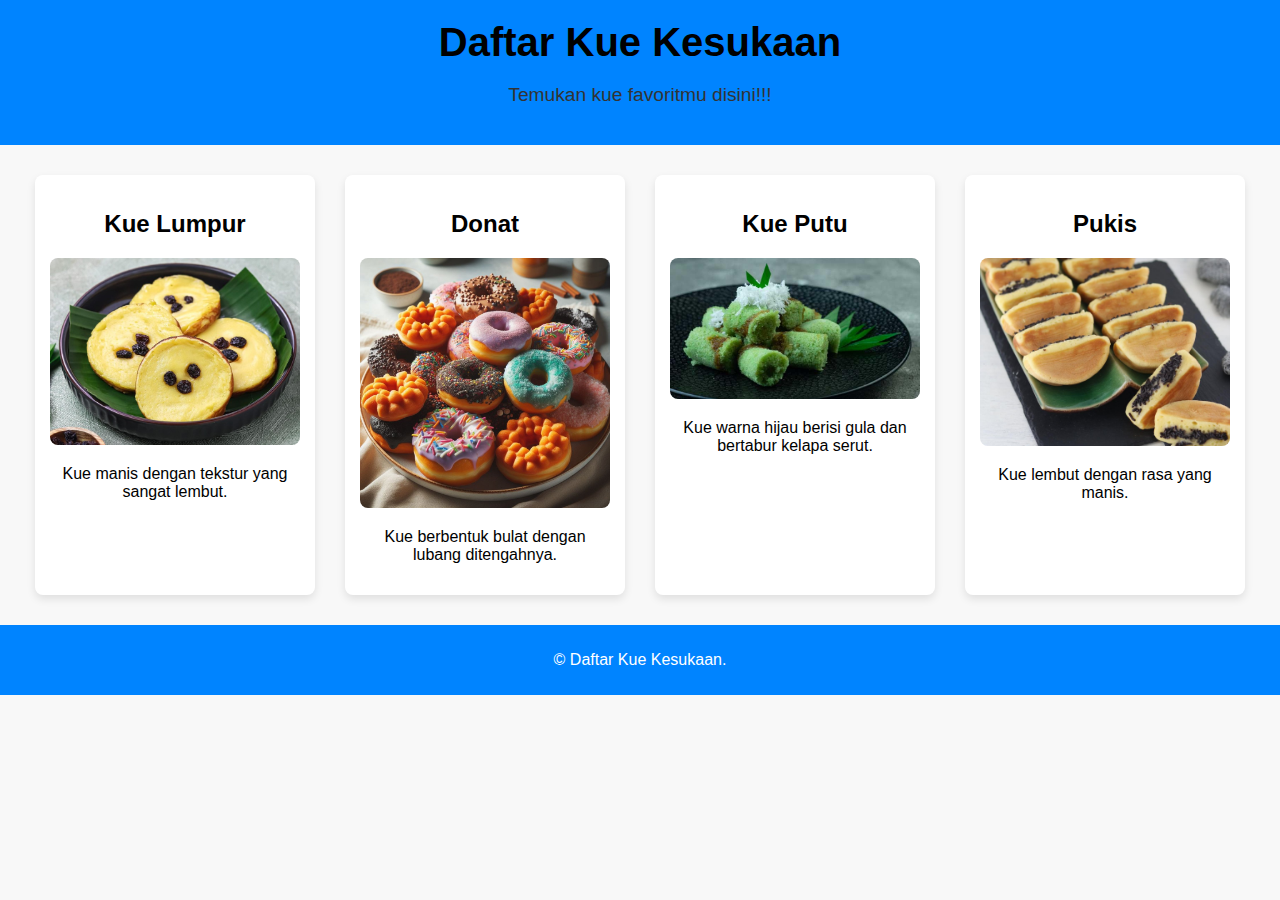
<file: index.html>
<!DOCTYPE html>
<html lang="en">
<head>
    <meta charset="UTF-8">
    <meta name="viewport" content="width=device-width, initial-scale=1.0">
    <title>Document</title>
    <link rel="stylesheet" href="UTS2.css">
</head>
<body>
    <header>
        <h1>Daftar Kue Kesukaan</h1>
        <p>Temukan kue favoritmu disini!!!</p>
    </header>

    <main>
        <section class="cake-list">
            <article class="cake-item">
                <h2>Kue Lumpur</h2>
                <img src="kuelumpur.jpeg" alt="Kue Lumpur">
                <p>Kue manis dengan tekstur yang sangat lembut.</p>
            </article>
            <article class="cake-item">
                <h2>Donat</h2>
                <img src="donat.jpg" alt="Donat">
                <p>Kue berbentuk bulat dengan lubang ditengahnya.</p>
            </article>
            <article class="cake-item">
                <h2>Kue Putu</h2>
                <img src="putu.jpg" alt="Kue Putu">
                <p>Kue warna hijau berisi gula dan bertabur kelapa serut.</p>
            </article>
            <article class="cake-item">
                <h2>Pukis</h2>
                <img src="pukis.jpeg" alt="Pukis">
                <p>Kue lembut dengan rasa yang manis.</p>
            </article>
        </section>
    </main>

    <footer>
        <p>&copy; Daftar Kue Kesukaan.</p>
    </footer>
</body>
</html>
</file>
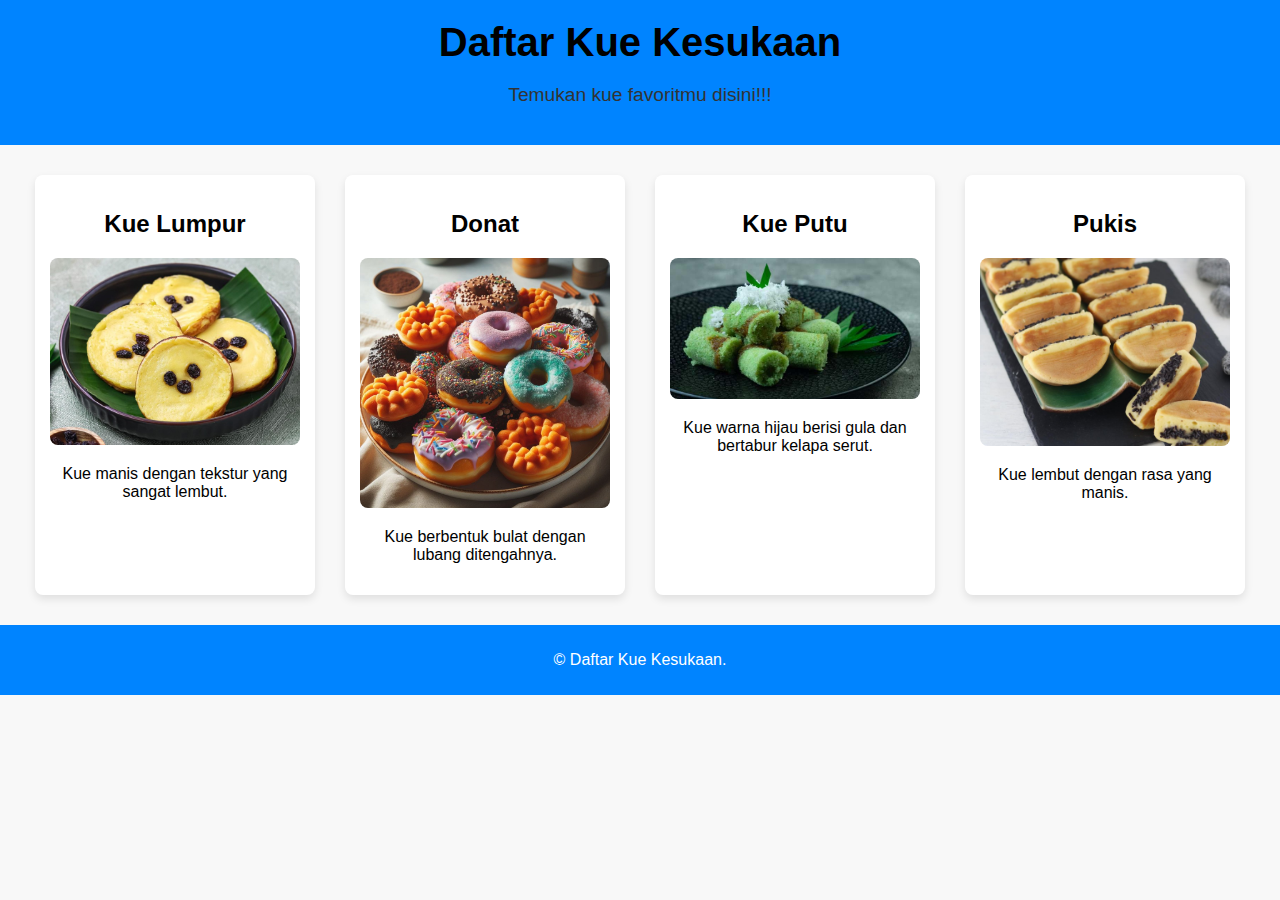
<file: UTS2.html>
<!DOCTYPE html>
<html lang="en">
<head>
    <meta charset="UTF-8">
    <meta name="viewport" content="width=device-width, initial-scale=1.0">
    <title>Document</title>
    <link rel="stylesheet" href="UTS2.css">
</head>
<body>
    <header>
        <h1>Daftar Kue Kesukaan</h1>
        <p>Temukan kue favoritmu disini!!!</p>
    </header>

    <main>
        <section class="cake-list">
            <article class="cake-item">
                <h2>Kue Lumpur</h2>
                <img src="kuelumpur.jpeg" alt="Kue Lumpur">
                <p>Kue manis dengan tekstur yang sangat lembut.</p>
            </article>
            <article class="cake-item">
                <h2>Donat</h2>
                <img src="donat.jpg" alt="Donat">
                <p>Kue berbentuk bulat dengan lubang ditengahnya.</p>
            </article>
            <article class="cake-item">
                <h2>Kue Putu</h2>
                <img src="putu.jpg" alt="Kue Putu">
                <p>Kue warna hijau berisi gula dan bertabur kelapa serut.</p>
            </article>
            <article class="cake-item">
                <h2>Pukis</h2>
                <img src="pukis.jpeg" alt="Pukis">
                <p>Kue lembut dengan rasa yang manis.</p>
            </article>
        </section>
    </main>

    <footer>
        <p>&copy; Daftar Kue Kesukaan.</p>
    </footer>
</body>
</html>
</file>
<file: UTS2.css>
body {
    font-family: Arial, sans-serif;
    margin: 0;
    padding: 0;
    background-color: #f8f8f8;
}

header {
    background-color: #0084ff;
    text-align: center;
    padding: 20px 0;
}

header h1 {
    margin: 0;
    font-size: 2.5em;
}

header p {
    font-size: 1.2em;
    color: #333;
}

main {
    padding: 20px;
}

.cake-list {
    display: flex;
    flex-wrap: wrap;
    justify-content: space-around;
}

.cake-item {
    background-color: #fff;
    border-radius: 8px;
    box-shadow: 0 4px 8px rgba(0, 0, 0, 0.1);
    margin: 10px;
    padding: 15px;
    text-align: center;
    width: 250px;
}

.cake-item img {
    max-width: 100%;
    border-radius: 8px;
}

footer {
    text-align: center;
    padding: 10px 0;
    background-color: #0084ff;
    color: #fff;
    position: relative;
    bottom: 0;
    width: 100%;
}
</file>
